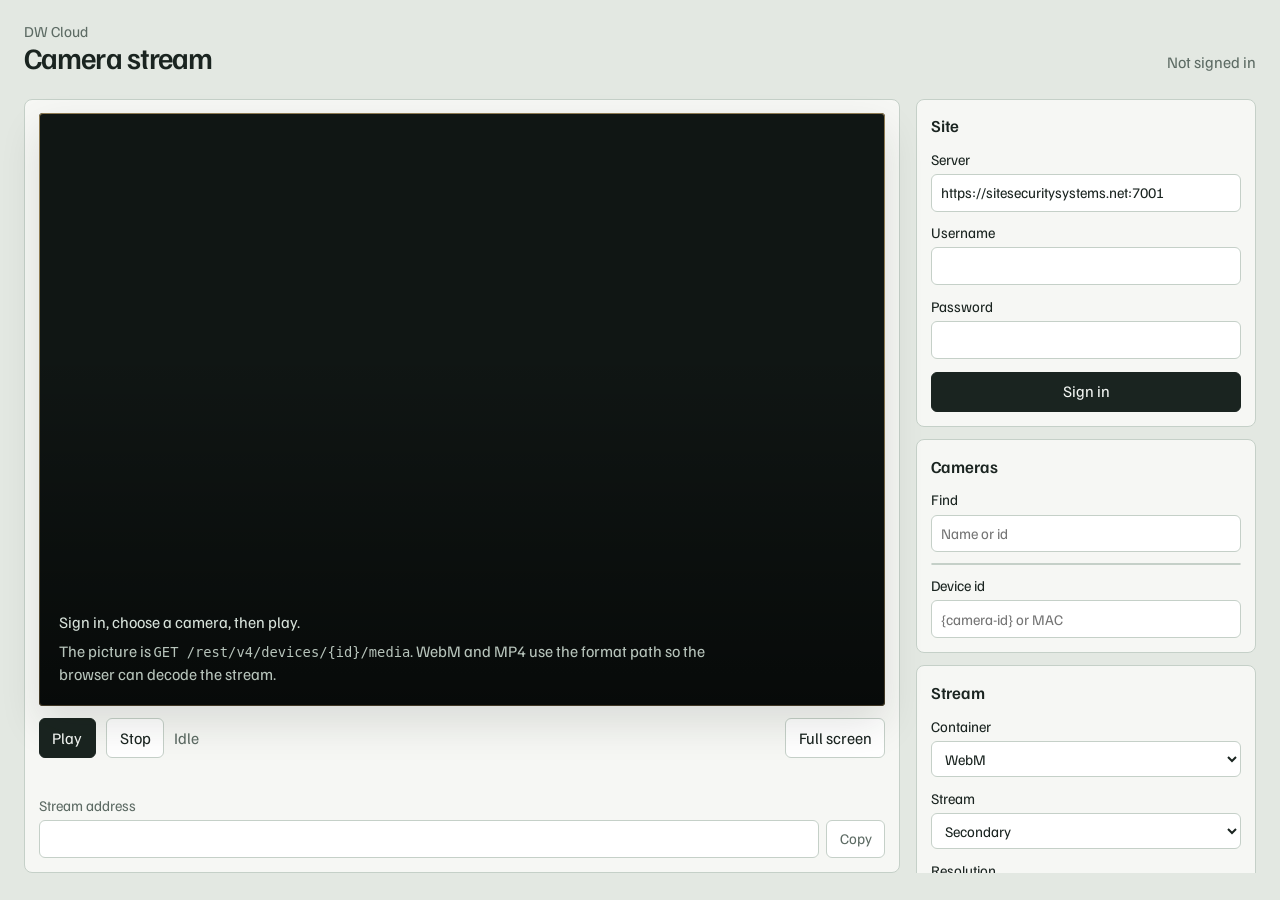
<file: index.html>
<!DOCTYPE html>
<html lang="en">
<head>
  <meta charset="UTF-8">
  <meta name="viewport" content="width=device-width, initial-scale=1">
  <title>DW Cloud stream</title>
  <link rel="preconnect" href="https://fonts.googleapis.com">
  <link rel="preconnect" href="https://fonts.gstatic.com" crossorigin>
  <link href="https://fonts.googleapis.com/css2?family=Familjen+Grotesk:ital,wght@0,400;0,500;0,600;0,700;1,400&display=swap" rel="stylesheet">
  <link rel="stylesheet" href="styles.css">
</head>
<body>
  <header class="top">
    <div>
      <p class="mark">DW Cloud</p>
      <h1>Camera stream</h1>
    </div>
    <p id="session" class="session">Not signed in</p>
  </header>

  <main>
    <section class="stage" aria-label="Picture">
      <div class="well" id="well">
        <video id="video" playsinline></video>
        <img id="mjpeg" alt="" hidden>
        <div id="placeholder" class="placeholder">
          <p>Sign in, choose a camera, then play.</p>
          <p class="quiet">The picture is <code>GET /rest/v4/devices/{id}/media</code>. WebM and MP4 use the format path so the browser can decode the stream.</p>
        </div>
      </div>

      <div class="transport">
        <button type="button" id="play" class="primary">Play</button>
        <button type="button" id="stop">Stop</button>
        <p id="now" class="now">Idle</p>
        <button type="button" id="fullscreen" class="ghost">Full screen</button>
      </div>

      <p id="status" class="status" role="status"></p>

      <label class="url-row">
        Stream address
        <span class="url-line">
          <input id="stream-url" type="text" readonly value="" spellcheck="false">
          <button type="button" id="copy-url">Copy</button>
        </span>
      </label>
    </section>

    <aside>
      <form id="connect-form" class="block">
        <h2>Site</h2>
        <label>
          Server
          <input id="server" type="url" required autocomplete="url" value="https://sitesecuritysystems.net:7001">
        </label>
        <label>
          Username
          <input id="username" type="text" required autocomplete="username">
        </label>
        <label>
          Password
          <input id="password" type="password" required autocomplete="current-password">
        </label>
        <button type="submit" id="connect" class="primary">Sign in</button>
      </form>

      <div class="block">
        <h2>Cameras</h2>
        <label>
          Find
          <input id="filter" type="search" placeholder="Name or id" autocomplete="off">
        </label>
        <ul id="cameras" class="cameras" aria-live="polite"></ul>
        <label>
          Device id
          <input id="device-id" type="text" spellcheck="false" placeholder="{camera-id} or MAC">
        </label>
      </div>

      <form id="stream-form" class="block">
        <h2>Stream</h2>
        <div class="grid">
          <label>
            Container
            <select id="format">
              <option value="webm" selected>WebM</option>
              <option value="mp4">MP4</option>
              <option value="mpjpeg">Motion JPEG</option>
              <option value="">Server default</option>
            </select>
          </label>
          <label>
            Stream
            <select id="stream">
              <option value="">Auto</option>
              <option value="secondary" selected>Secondary</option>
              <option value="primary">Primary</option>
            </select>
          </label>
          <label>
            Resolution
            <input id="resolution" type="text" value="720p" placeholder="720p or 1280x720">
          </label>
          <label>
            Quality
            <select id="quality">
              <option value="">Unset</option>
              <option value="lowest">Lowest</option>
              <option value="low">Low</option>
              <option value="normal" selected>Normal</option>
              <option value="high">High</option>
              <option value="highest">Highest</option>
              <option value="preset">Preset</option>
            </select>
          </label>
        </div>

        <fieldset>
          <legend>When</legend>
          <label class="check">
            <input id="live" type="checkbox" checked>
            Live
          </label>
          <label>
            Archive start
            <input id="position" type="datetime-local" step="1" disabled>
          </label>
          <label>
            Duration, minutes
            <input id="duration-min" type="number" min="0" step="1" placeholder="Leave empty to keep playing" disabled>
          </label>
        </fieldset>

        <details>
          <summary>Transcoding and export</summary>
          <div class="grid">
            <label>
              Resolution only when transcoding
              <input id="resolution-when-transcoding" type="text" placeholder="640x360">
            </label>
            <label>
              Rotation
              <select id="rotation">
                <option value="">Unset</option>
                <option value="auto">Auto</option>
                <option value="0">0</option>
                <option value="90">90</option>
                <option value="180">180</option>
                <option value="270">270</option>
              </select>
            </label>
            <label>
              Aspect ratio
              <input id="aspect-ratio" type="text" placeholder="16:9 or auto">
            </label>
            <label>
              Video codec
              <input id="video-codec" type="text" placeholder="h264">
            </label>
            <label>
              Zoom
              <input id="zoom" type="text" placeholder="0.2,0.2,0.5x0.5">
            </label>
            <label>
              Drop late frames
              <input id="drop-late-frames" type="number" step="1" placeholder="Unset">
            </label>
            <label>
              Dewarping pan
              <input id="dewarping-x" type="number" step="any" placeholder="radians">
            </label>
            <label>
              Dewarping tilt
              <input id="dewarping-y" type="number" step="any" placeholder="radians">
            </label>
            <label>
              Dewarping field of view
              <input id="dewarping-fov" type="number" step="any" placeholder="radians">
            </label>
            <label>
              Dewarping panofactor
              <select id="dewarping-panofactor">
                <option value="">Unset</option>
                <option value="1">1</option>
                <option value="2">2</option>
                <option value="4">4</option>
              </select>
            </label>
          </div>
          <div class="checks">
            <label class="check"><input id="opt-realtime" type="checkbox" checked> Realtime optimization</label>
            <label class="check"><input id="opt-stand" type="checkbox"> Limit speed to realtime</label>
            <label class="check"><input id="opt-accurate" type="checkbox"> Accurate seek</label>
            <label class="check"><input id="opt-audio" type="checkbox"> Audio only</label>
            <label class="check"><input id="opt-panoramic" type="checkbox"> Panoramic</label>
            <label class="check"><input id="opt-dewarping" type="checkbox"> Dewarping</label>
            <label class="check"><input id="opt-signature" type="checkbox"> Signature</label>
            <label class="check"><input id="opt-utc" type="checkbox"> UTC timestamps</label>
            <label class="check"><input id="opt-download" type="checkbox"> Download instead of play</label>
            <label class="check"><input id="opt-local" type="checkbox"> This server only</label>
            <label class="check"><input id="opt-strict" type="checkbox"> Strict</label>
          </div>
        </details>
      </form>
    </aside>
  </main>

  <script src="player.js"></script>
</body>
</html>
</file>
<file: styles.css>
:root {
  --paper: #e3e8e2;
  --panel: #f6f7f4;
  --ink: #1a2420;
  --muted: #5d6b64;
  --line: #c5d0c8;
  --well: #101614;
  --lip: #8d7a52;
  --live: #0c7a62;
  --warn: #9a4e24;
  --focus: #1d4e89;
  --shadow: 0 18px 40px rgba(22, 32, 27, 0.12);
  color-scheme: light;
  font-family: "Familjen Grotesk", "Avenir Next", "Segoe UI", sans-serif;
  font-size: 16px;
  line-height: 1.45;
  color: var(--ink);
  background: var(--paper);
}

* { box-sizing: border-box; }

body {
  margin: 0;
  min-height: 100vh;
}

button, input, select { font: inherit; color: inherit; }

h1, h2, p { margin: 0; }

h1 {
  font-size: 1.85rem;
  font-weight: 600;
  letter-spacing: -0.03em;
  line-height: 1.1;
}

h2 {
  font-size: 1.05rem;
  font-weight: 600;
}

code {
  font-family: "IBM Plex Mono", ui-monospace, monospace;
  font-size: 0.86em;
}

.top {
  display: flex;
  justify-content: space-between;
  align-items: flex-end;
  gap: 1rem;
  padding: 1.25rem 1.5rem 0.75rem;
}

.mark {
  color: var(--muted);
  font-size: 0.95rem;
}

.session {
  margin: 0;
  color: var(--muted);
  text-align: right;
}

.session.ok { color: var(--live); }
.session.bad { color: var(--warn); }

main {
  display: grid;
  grid-template-columns: minmax(0, 1fr) 340px;
  gap: 1rem;
  padding: 0.75rem 1.5rem 1.5rem;
  align-items: start;
}

.stage, .block {
  background: var(--panel);
  border: 1px solid var(--line);
  border-radius: 8px;
}

.stage { padding: 0.85rem; }

.well {
  position: relative;
  background: var(--well);
  border-radius: 4px;
  box-shadow: inset 0 0 0 1px var(--lip), var(--shadow);
  aspect-ratio: 16 / 9;
  overflow: hidden;
}

.well video,
.well img {
  width: 100%;
  height: 100%;
  object-fit: contain;
  background: transparent;
  display: block;
}

.well video[hidden],
.well img[hidden] { display: none; }

.placeholder {
  position: absolute;
  inset: 0;
  display: flex;
  flex-direction: column;
  justify-content: flex-end;
  gap: 0.35rem;
  padding: 1.25rem;
  color: #d7e2da;
  background: linear-gradient(transparent 40%, rgba(0, 0, 0, 0.55));
}

.placeholder .quiet {
  max-width: 42rem;
  color: #b7c4bb;
}

.well.playing .placeholder { display: none; }

.transport {
  display: flex;
  align-items: center;
  gap: 0.6rem;
  margin-top: 0.75rem;
}

.now {
  flex: 1;
  color: var(--muted);
}

button {
  border: 1px solid var(--line);
  background: #fff;
  border-radius: 6px;
  padding: 0.45rem 0.8rem;
  cursor: pointer;
}

button.primary {
  background: var(--ink);
  color: #f4f7f4;
  border-color: var(--ink);
}

button.ghost { margin-left: auto; }

button:disabled { opacity: 0.5; cursor: not-allowed; }

button:focus-visible,
input:focus-visible,
select:focus-visible,
summary:focus-visible {
  outline: 2px solid var(--focus);
  outline-offset: 2px;
}

.status {
  min-height: 1.4em;
  margin-top: 0.55rem;
  color: var(--warn);
}

.status.ok { color: var(--live); }

.url-row {
  display: block;
  margin-top: 0.35rem;
  color: var(--muted);
  font-size: 0.92rem;
}

.url-line {
  display: flex;
  gap: 0.4rem;
  margin-top: 0.25rem;
}

.url-line input { flex: 1; }

aside {
  display: flex;
  flex-direction: column;
  gap: 0.75rem;
}

.block { padding: 0.9rem; }

label, .check {
  display: flex;
  flex-direction: column;
  gap: 0.25rem;
  margin-top: 0.65rem;
  font-size: 0.92rem;
}

.check {
  flex-direction: row;
  align-items: center;
  gap: 0.45rem;
}

input, select {
  width: 100%;
  border: 1px solid var(--line);
  background: #fff;
  border-radius: 6px;
  padding: 0.45rem 0.55rem;
}

.check input { width: auto; }

#connect { width: 100%; margin-top: 0.85rem; }

.cameras {
  list-style: none;
  margin: 0.65rem 0 0;
  padding: 0;
  max-height: 220px;
  overflow: auto;
  border: 1px solid var(--line);
  border-radius: 6px;
  background: #fff;
}

.cameras li button {
  width: 100%;
  text-align: left;
  border: 0;
  border-radius: 0;
  border-bottom: 1px solid var(--line);
  background: transparent;
  display: flex;
  justify-content: space-between;
  gap: 0.5rem;
}

.cameras li:last-child button { border-bottom: 0; }

.cameras li button[aria-current="true"] {
  box-shadow: inset 3px 0 0 var(--live);
  background: #eef6f2;
}

.cam-name { font-weight: 600; }
.cam-meta { color: var(--muted); font-size: 0.85rem; }

.empty-list {
  padding: 0.7rem;
  color: var(--muted);
}

.grid {
  display: grid;
  grid-template-columns: 1fr;
}

fieldset {
  margin: 0.8rem 0 0;
  padding: 0.2rem 0.7rem 0.7rem;
  border: 1px solid var(--line);
  border-radius: 6px;
}

legend { padding: 0 0.3rem; }

details { margin-top: 0.8rem; }

summary { cursor: pointer; }

.checks { margin-top: 0.4rem; }

@media (min-width: 981px) {
  main {
    height: calc(100vh - 5.6rem);
    min-height: 0;
  }

  .stage {
    height: 100%;
    min-height: 0;
    display: flex;
    flex-direction: column;
  }

  .well {
    flex: 1 1 auto;
    aspect-ratio: auto;
    min-height: 180px;
    max-height: calc(100% - 9.5rem);
  }

  aside {
    height: 100%;
    min-height: 0;
    overflow: auto;
  }
}

@media (max-width: 980px) {
  main { grid-template-columns: 1fr; }
  .top { align-items: flex-start; flex-direction: column; }
  .session { text-align: left; }
  button.ghost { margin-left: 0; }
}

@media (prefers-reduced-motion: reduce) {
  * { scroll-behavior: auto; }
}
</file>
